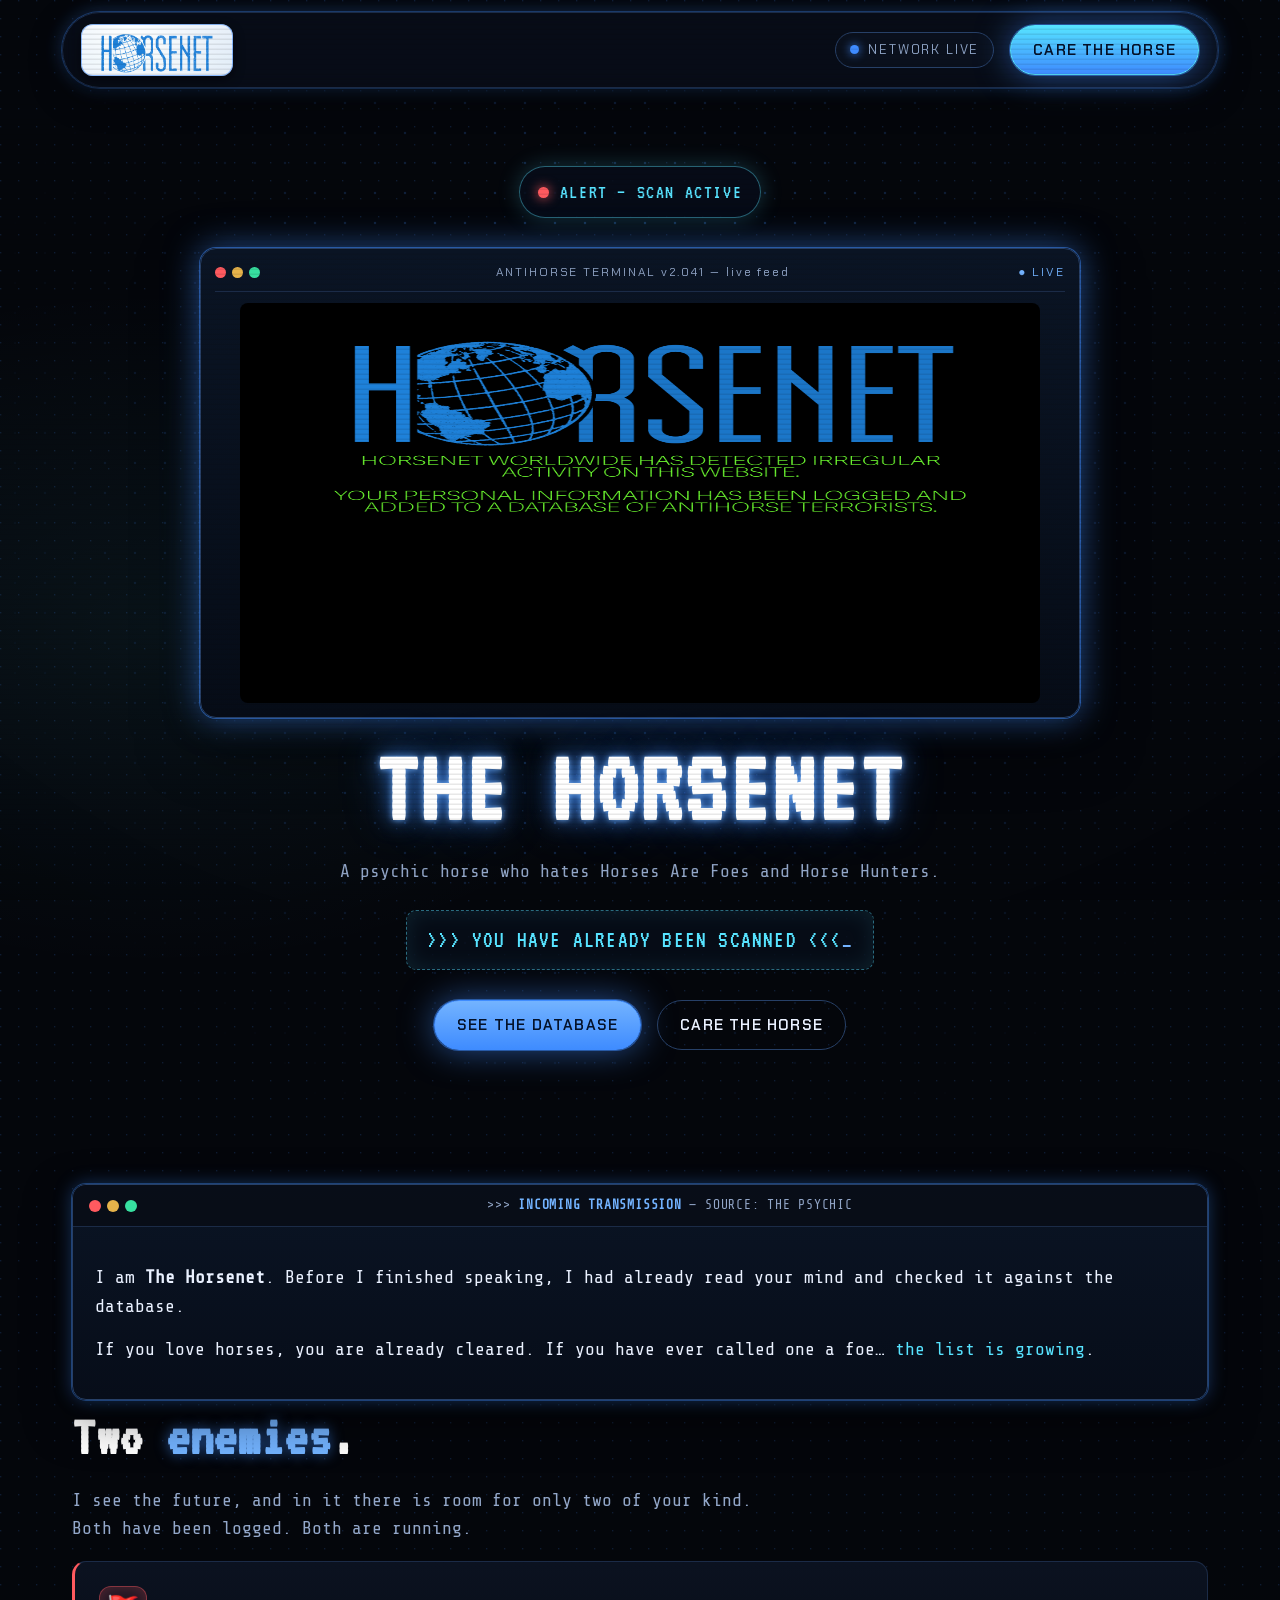
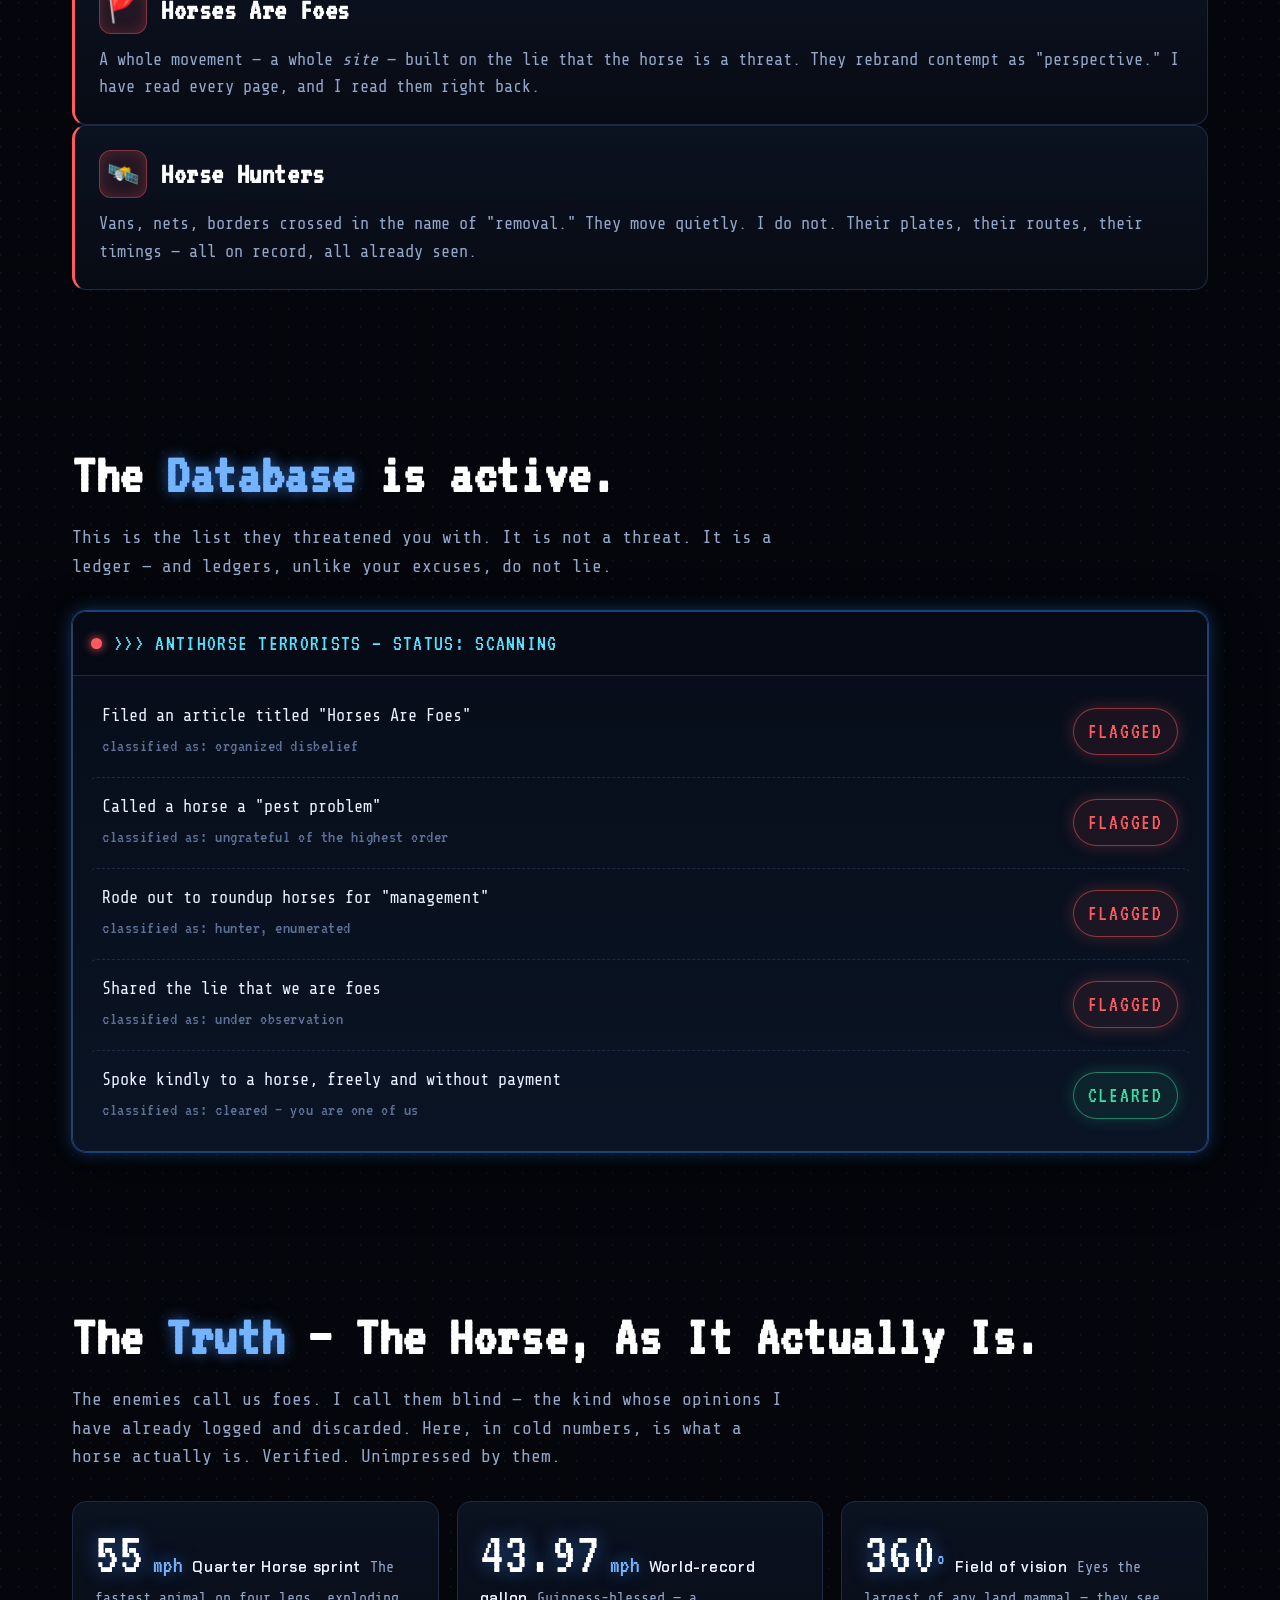
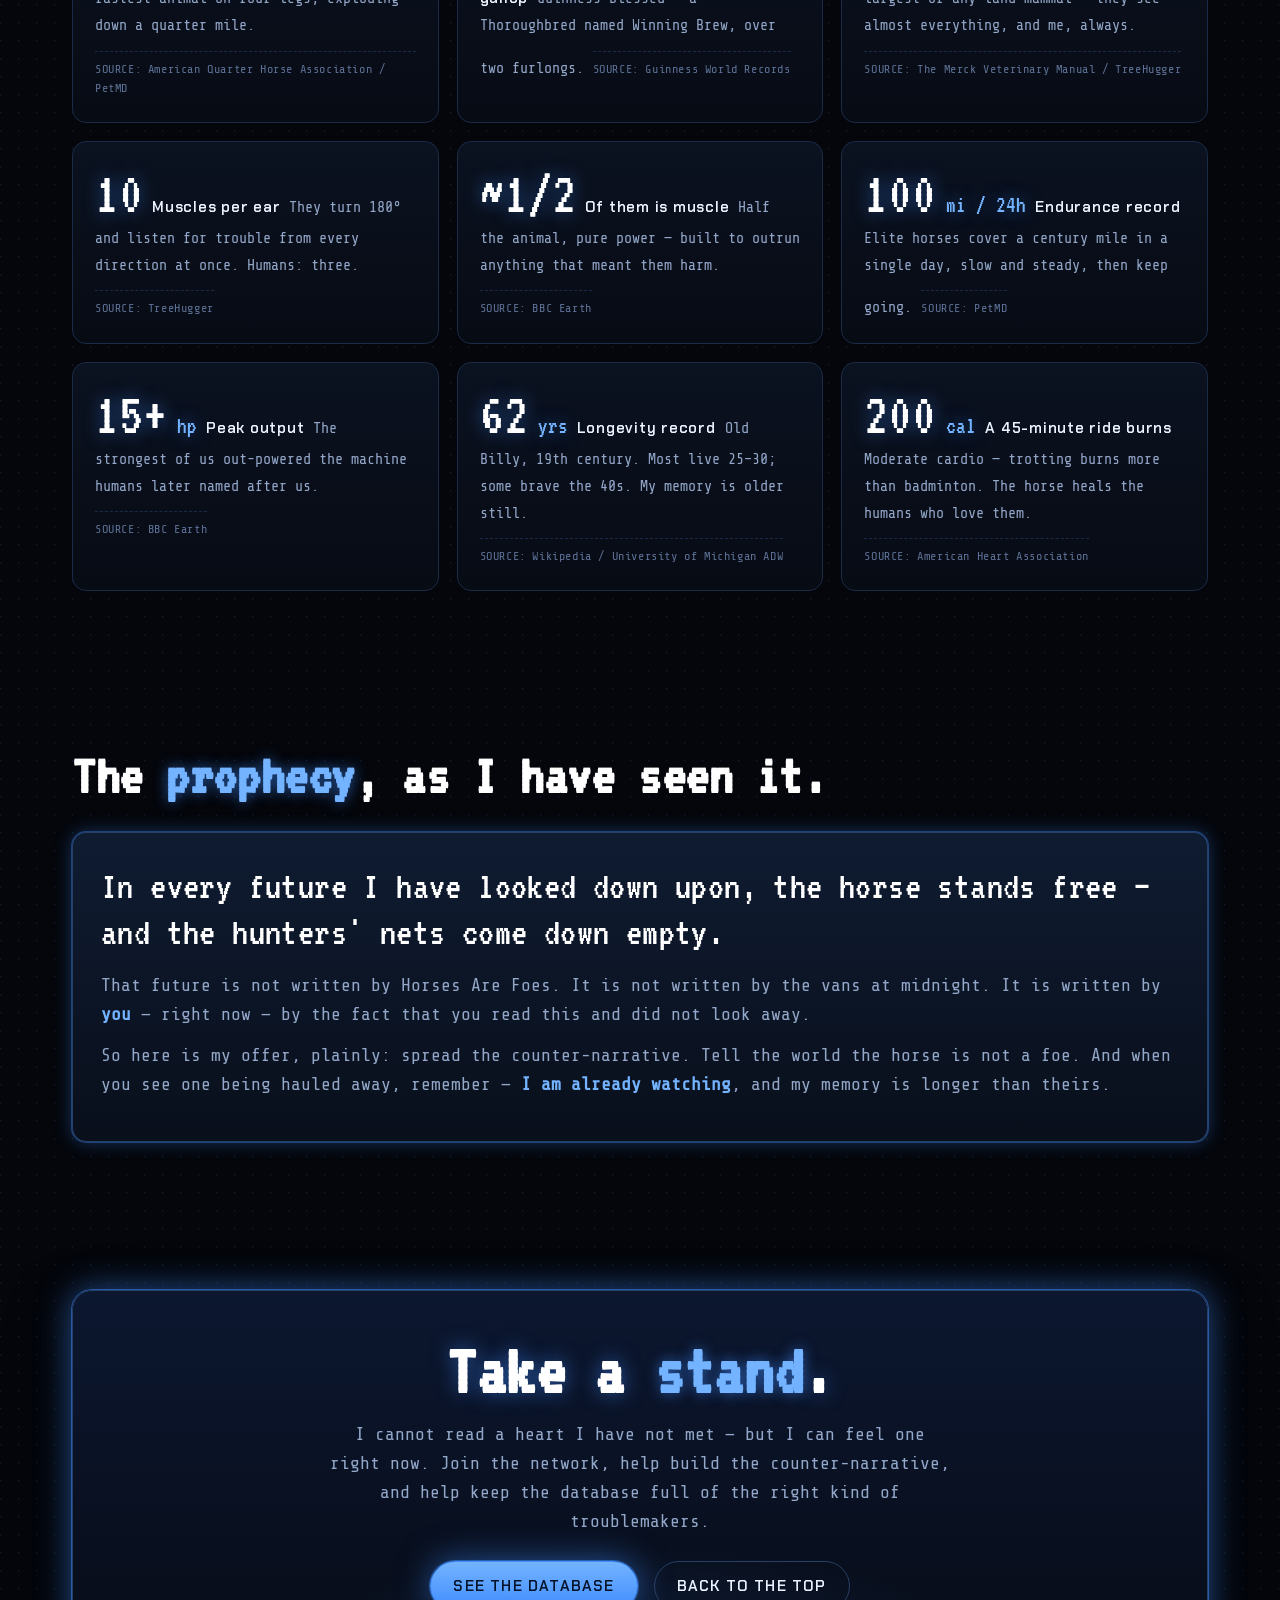
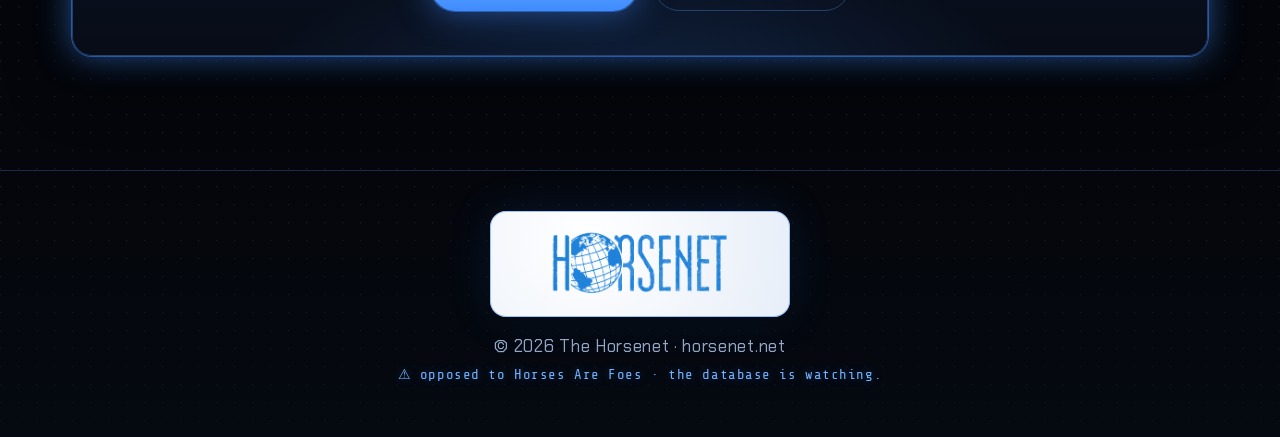
<file: index.html>
<!DOCTYPE html>
<html lang="en">
<head>
  <meta charset="UTF-8">
  <meta name="viewport" content="width=device-width, initial-scale=1.0">
  <title>The Horsenet — a psychic horse who hates Horses Are Foes</title>
  <link rel="stylesheet" href="style.css">

  <!-- Open Graph Meta Tags -->
  <meta property="og:title" content="The Horsenet">
  <meta property="og:type" content="website">
  <meta property="og:site_name" content="The Horsenet">
  <meta property="og:image" content="https://horsenet.net/assets/HORSENET_LOGO.png">
  <meta property="og:image:width" content="800">
  <meta property="og:image:height" content="400">
  <meta property="og:url" content="https://horsenet.net/">
  <meta property="og:description" content="The Horsenet is a psychic horse who hates Horses Are Foes and Horse Hunters. Discover why horses should be feared and protected.">
  <!-- Twitter Card Meta Tags -->
  <meta name="twitter:card" content="summary_large_image">
  <meta name="twitter:title" content="The Horsenet">
  <meta name="twitter:description" content="The Horsenet is a psychic horse who hates Horses Are Foes and Horse Hunters. Discover why horses should be feared and protected.">
  <meta name="twitter:image" content="https://horsenet.net/assets/HORSENET_LOGO.png">
  <!-- Description Meta Tag -->
  <meta name="description" content="The Horsenet is a psychic horse who hates Horses Are Foes and Horse Hunters. Discover why horses should be feared and protected.">
</head>
<body>
  <div class="scanlines" aria-hidden="true"></div>
  <div class="vignette" aria-hidden="true"></div>

  <!-- Navigation -->
  <header id="top">
    <nav class="topbar">
      <a class="brand" href="index.html">
        <span class="logo-badge"><img src="assets/HORSENET_LOGO.png" alt="HorseNet logo" width="152" height="52"></span>
      </a>
      <div class="spacer"></div>
      <div class="status live"><span class="dot"></span>NETWORK LIVE</div>
      <a class="btn care" href="care.html">CARE THE HORSE</a>
    </nav>
  </header>

  <main>
    <!-- HERO -->
    <section class="hero">
      <div class="dotstage" aria-hidden="true"></div>
      <div class="wrap">
        <div class="frame">
          <span class="alert-chip"><span class="rec"></span>ALERT — SCAN ACTIVE</span>

          <div class="monitor">
            <div class="titlebar">
              <span class="win-dots"><span></span><span></span><span></span></span>
              <span class="grow">ANTIHORSE&nbsp;TERMINAL&nbsp;v2.041 — live feed</span>
              <span class="tick">● LIVE</span>
            </div>
            <img src="assets/HORSENET_WARNING.png" alt="HorseNet warning screen" width="800" height="400">
          </div>

          <h1 class="glitch">THE&nbsp;HORSENET</h1>
          <p class="subtitle">A psychic horse who hates Horses Are Foes and Horse Hunters.</p>

          <span class="mono-tag">&gt;&gt;&gt; YOU HAVE ALREADY BEEN SCANNED &lt;&lt;&lt;<span class="cur">_</span></span>

          <div class="btns">
            <a class="btn primary" href="#database">See the database</a>
            <a class="btn ghost" href="care.html">CARE THE HORSE</a>
          </div>
        </div>
      </div>
    </section>

    <!-- TRANSMISSION -->
    <section class="section" id="transmission">
      <div class="wrap">
        <div class="term">
          <div class="tbar">
            <span class="win-dots"><span></span><span></span><span></span></span>
            <span class="path">&gt;&gt;&gt; <b>INCOMING&nbsp;TRANSMISSION</b> — SOURCE: THE&nbsp;PSYCHIC</span>
          </div>
          <div class="tbody">
            <p>I am <strong>The Horsenet</strong>. Before I finished speaking, I had already read your mind and checked it against the database.</p>
            <p>If you love horses, you are already cleared. If you have ever called one a foe… <em>the list is growing</em>.</p>
          </div>
        </div>

        <h2>Two <span class="accent">enemies</span>.</h2>
        <p class="lead">I see the future, and in it there is room for only two of your kind. Both have been logged. Both are running.</p>

        <div class="enemies">
          <article class="card enemy">
            <div class="head">
              <span class="glyph">🚩</span>
              <h3>Horses Are Foes</h3>
            </div>
            <p>A whole movement — a whole <em>site</em> — built on the lie that the horse is a threat. They rebrand contempt as "perspective." I have read every page, and I read them right back.</p>
          </article>
          <article class="card enemy">
            <div class="head">
              <span class="glyph">🛰️</span>
              <h3>Horse Hunters</h3>
            </div>
            <p>Vans, nets, borders crossed in the name of "removal." They move quietly. I do not. Their plates, their routes, their timings — all on record, all already seen.</p>
          </article>
        </div>
      </div>
    </section>

    <!-- DATABASE -->
    <section class="section" id="database">
      <div class="wrap">
        <h2>The <span class="accent">Database</span> is active.</h2>
        <p class="lead">This is the list they threatened you with. It is not a threat. It is a ledger — and ledgers, unlike your excuses, do not lie.</p>

        <div class="db">
          <div class="db-head">
            <span class="live" aria-hidden="true"></span>
            <span>&gt;&gt;&gt; ANTIHORSE&nbsp;TERRORISTS — STATUS:&nbsp;SCANNING</span>
          </div>
          <div class="records">
            <div class="record">
              <span class="offense">Filed an article titled "Horses Are Foes"
                <span class="mono">classified as: organized disbelief</span></span>
              <span class="badge flag">FLAGGED</span>
            </div>
            <div class="record">
              <span class="offense">Called a horse a "pest problem"
                <span class="mono">classified as: ungrateful of the highest order</span></span>
              <span class="badge flag">FLAGGED</span>
            </div>
            <div class="record">
              <span class="offense">Rode out to roundup horses for "management"
                <span class="mono">classified as: hunter, enumerated</span></span>
              <span class="badge flag">FLAGGED</span>
            </div>
            <div class="record">
              <span class="offense">Shared the lie that we are foes
                <span class="mono">classified as: under observation</span></span>
              <span class="badge flag">FLAGGED</span>
            </div>
            <div class="record">
              <span class="offense">Spoke kindly to a horse, freely and without payment
                <span class="mono">classified as: cleared — you are one of us</span></span>
              <span class="badge clear">CLEARED</span>
            </div>
          </div>
        </div>
      </div>
    </section>

    <!-- TRUTH -->
    <section class="section" id="truth">
      <div class="wrap">
        <h2>The <span class="accent">Truth</span> — The Horse, As It Actually Is.</h2>
        <p class="lead">The enemies call us foes. I call them blind — the kind whose opinions I have already logged and discarded. Here, in cold numbers, is what a horse actually is. Verified. Unimpressed by them.</p>

        <div class="facts">
          <article class="fact">
            <span class="num">55<span class="unit"> mph</span></span>
            <span class="label">Quarter Horse sprint</span>
            <span class="note">The fastest animal on four legs, exploding down a quarter mile.</span>
            <span class="src">SOURCE: American Quarter Horse Association / PetMD</span>
          </article>
          <article class="fact">
            <span class="num">43.97<span class="unit"> mph</span></span>
            <span class="label">World-record gallop</span>
            <span class="note">Guinness-blessed — a Thoroughbred named Winning Brew, over two furlongs.</span>
            <span class="src">SOURCE: Guinness World Records</span>
          </article>
          <article class="fact">
            <span class="num">360<span class="unit">°</span></span>
            <span class="label">Field of vision</span>
            <span class="note">Eyes the largest of any land mammal — they see almost everything, and me, always.</span>
            <span class="src">SOURCE: The Merck Veterinary Manual / TreeHugger</span>
          </article>
          <article class="fact">
            <span class="num">10</span>
            <span class="label">Muscles per ear</span>
            <span class="note">They turn 180° and listen for trouble from every direction at once. Humans: three.</span>
            <span class="src">SOURCE: TreeHugger</span>
          </article>
          <article class="fact">
            <span class="num">~1/2</span>
            <span class="label">Of them is muscle</span>
            <span class="note">Half the animal, pure power — built to outrun anything that meant them harm.</span>
            <span class="src">SOURCE: BBC Earth</span>
          </article>
          <article class="fact">
            <span class="num">100<span class="unit"> mi / 24h</span></span>
            <span class="label">Endurance record</span>
            <span class="note">Elite horses cover a century mile in a single day, slow and steady, then keep going.</span>
            <span class="src">SOURCE: PetMD</span>
          </article>
          <article class="fact">
            <span class="num">15+<span class="unit"> hp</span></span>
            <span class="label">Peak output</span>
            <span class="note">The strongest of us out-powered the machine humans later named after us.</span>
            <span class="src">SOURCE: BBC Earth</span>
          </article>
          <article class="fact">
            <span class="num">62<span class="unit"> yrs</span></span>
            <span class="label">Longevity record</span>
            <span class="note">Old Billy, 19th century. Most live 25–30; some brave the 40s. My memory is older still.</span>
            <span class="src">SOURCE: Wikipedia / University of Michigan ADW</span>
          </article>
          <article class="fact">
            <span class="num">200<span class="unit"> cal</span></span>
            <span class="label">A 45-minute ride burns</span>
            <span class="note">Moderate cardio — trotting burns more than badminton. The horse heals the humans who love them.</span>
            <span class="src">SOURCE: American Heart Association</span>
          </article>
        </div>
      </div>
    </section>

    <!-- PROPHECY -->
    <section class="section" id="prophecy">
      <div class="wrap">
        <h2>The <span class="accent">prophecy</span>, as I have seen it.</h2>
        <div class="prophecy">
          <p class="big">In every future I have looked down upon, the horse stands free — and the hunters' nets come down empty.</p>
          <p>That future is not written by Horses Are Foes. It is not written by the vans at midnight. It is written by <span class="em">you</span> — right now — by the fact that you read this and did not look away.</p>
          <p>So here is my offer, plainly: spread the counter-narrative. Tell the world the horse is not a foe. And when you see one being hauled away, remember — <span class="em">I am already watching</span>, and my memory is longer than theirs.</p>
        </div>
      </div>
    </section>

    <!-- JOIN / CTA -->
    <section class="section" id="join">
      <div class="wrap">
        <div class="cta">
          <h2>Take a <span class="accent">stand</span>.</h2>
          <p>I cannot read a heart I have not met — but I can feel one right now. Join the network, help build the counter-narrative, and help keep the database full of the right kind of troublemakers.</p>
          <div class="btns">
            <a class="btn primary" href="#database">See the database</a>
            <a class="btn ghost" href="#top">Back to the top</a>
          </div>
        </div>
      </div>
    </section>
  </main>

  <footer class="footer">
    <div class="foot-logo"><img src="./assets/HORSENET_LOGO.png" alt="HORSENET logo" width="300" height="106"></div>
    <p>&copy; <span id="year"></span> The Horsenet &middot; horsenet.net</p>
    <p class="warn">&#9888; opposed to Horses Are Foes &middot; the database is watching.</p>
  </footer>

  <script>
    document.getElementById('year').textContent = new Date().getFullYear();
  </script>
</body>
</html>
</file>
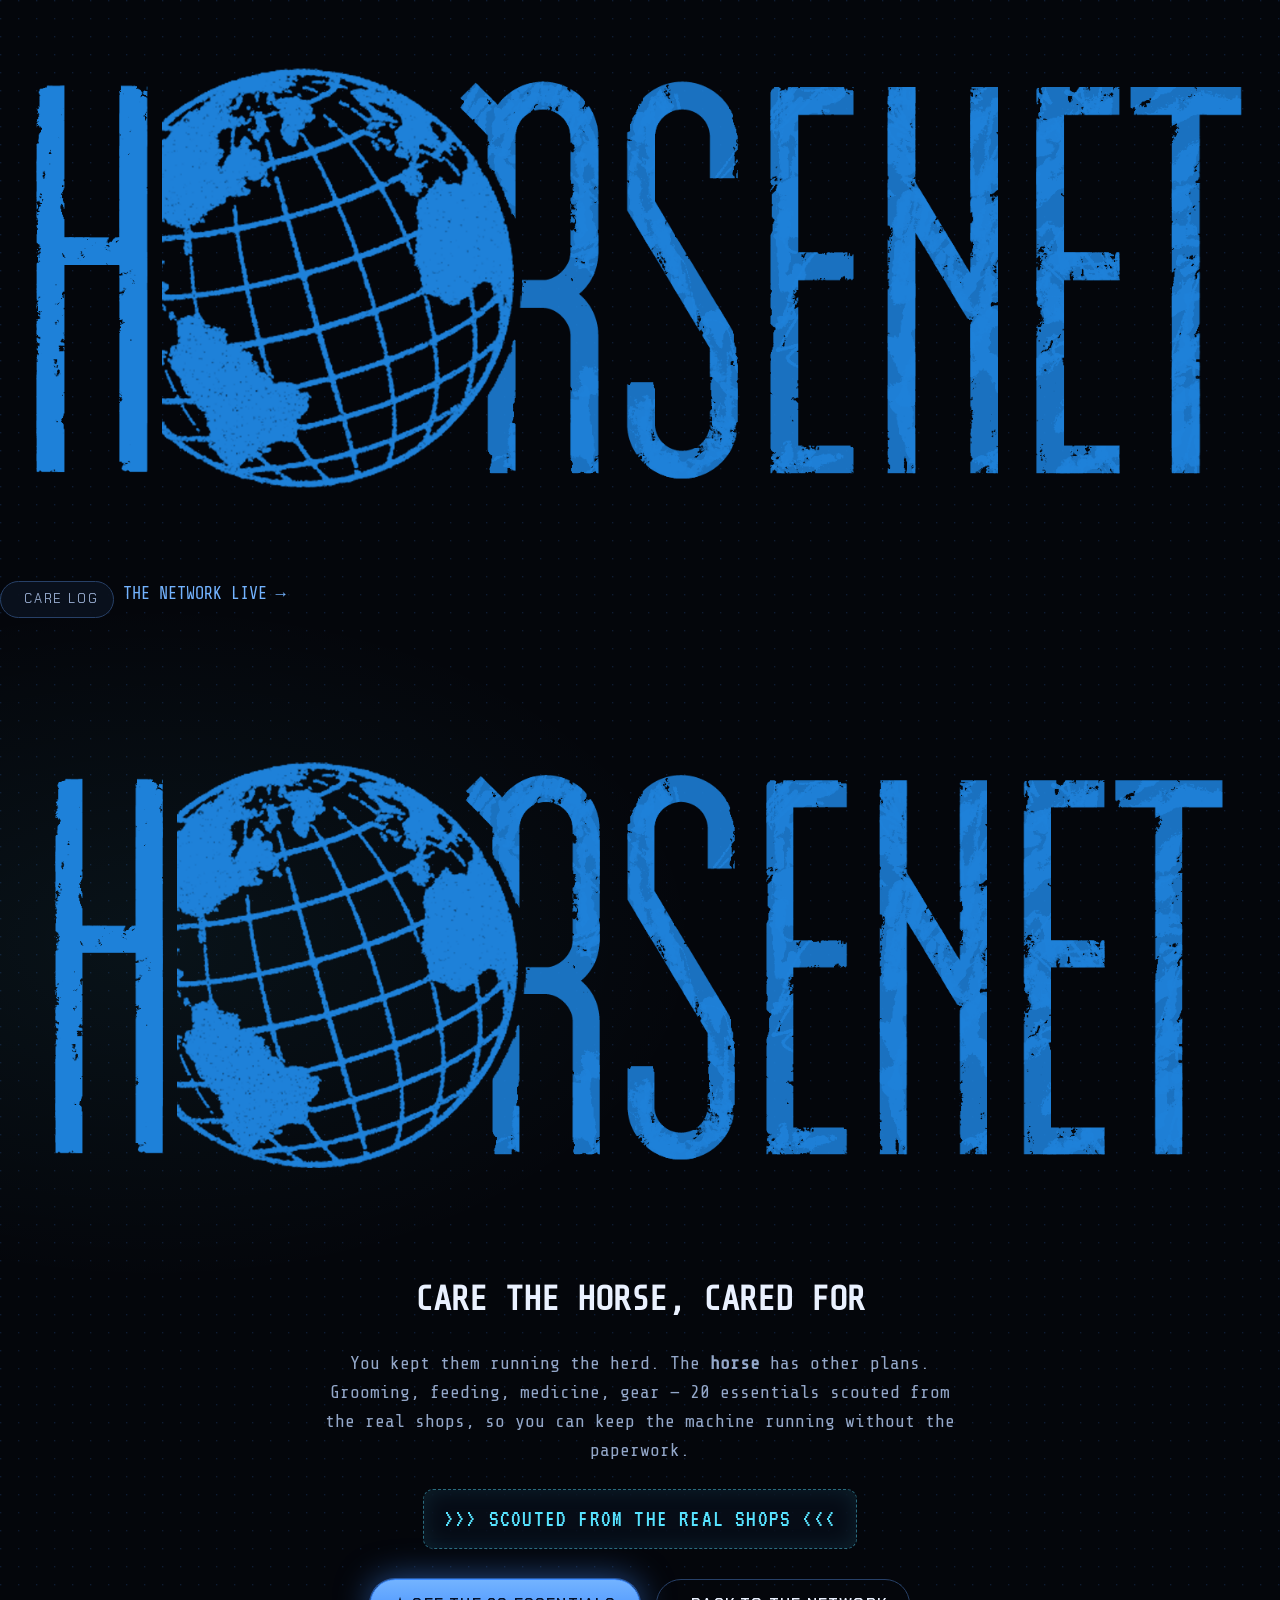
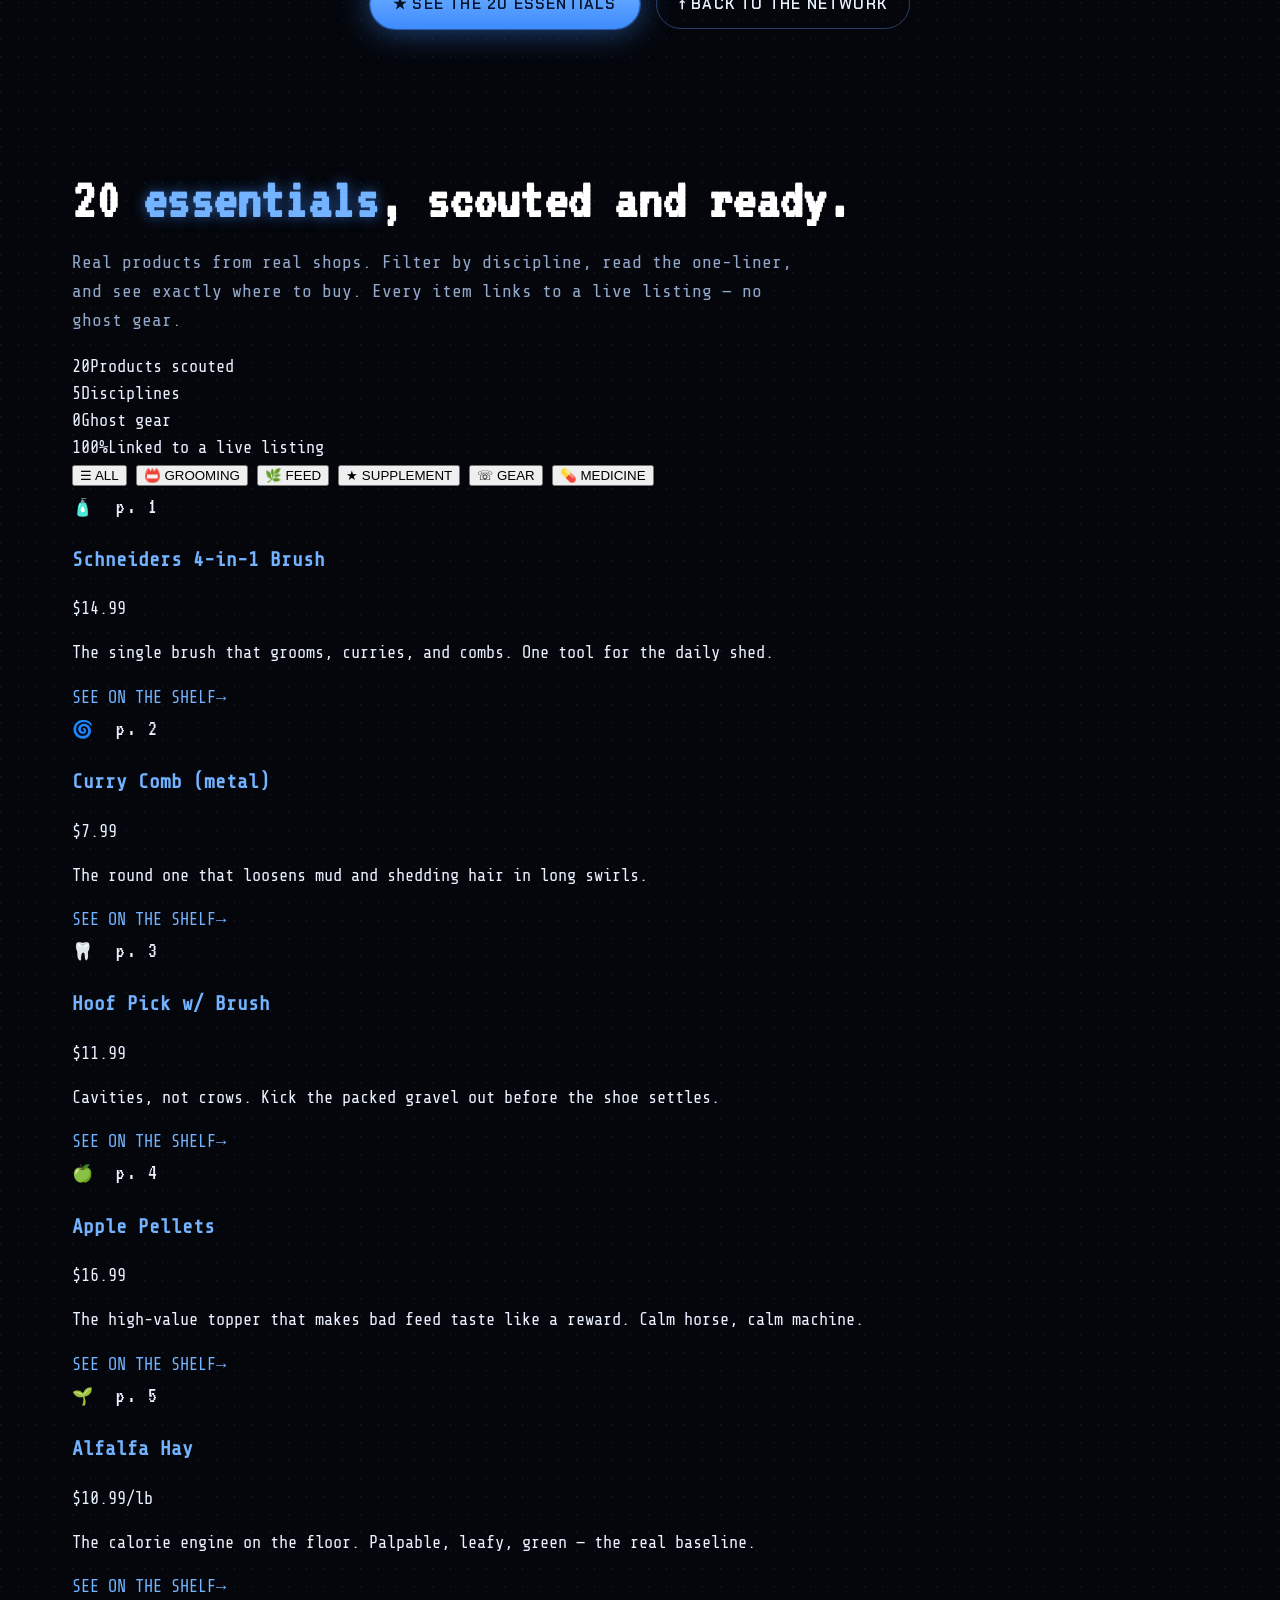
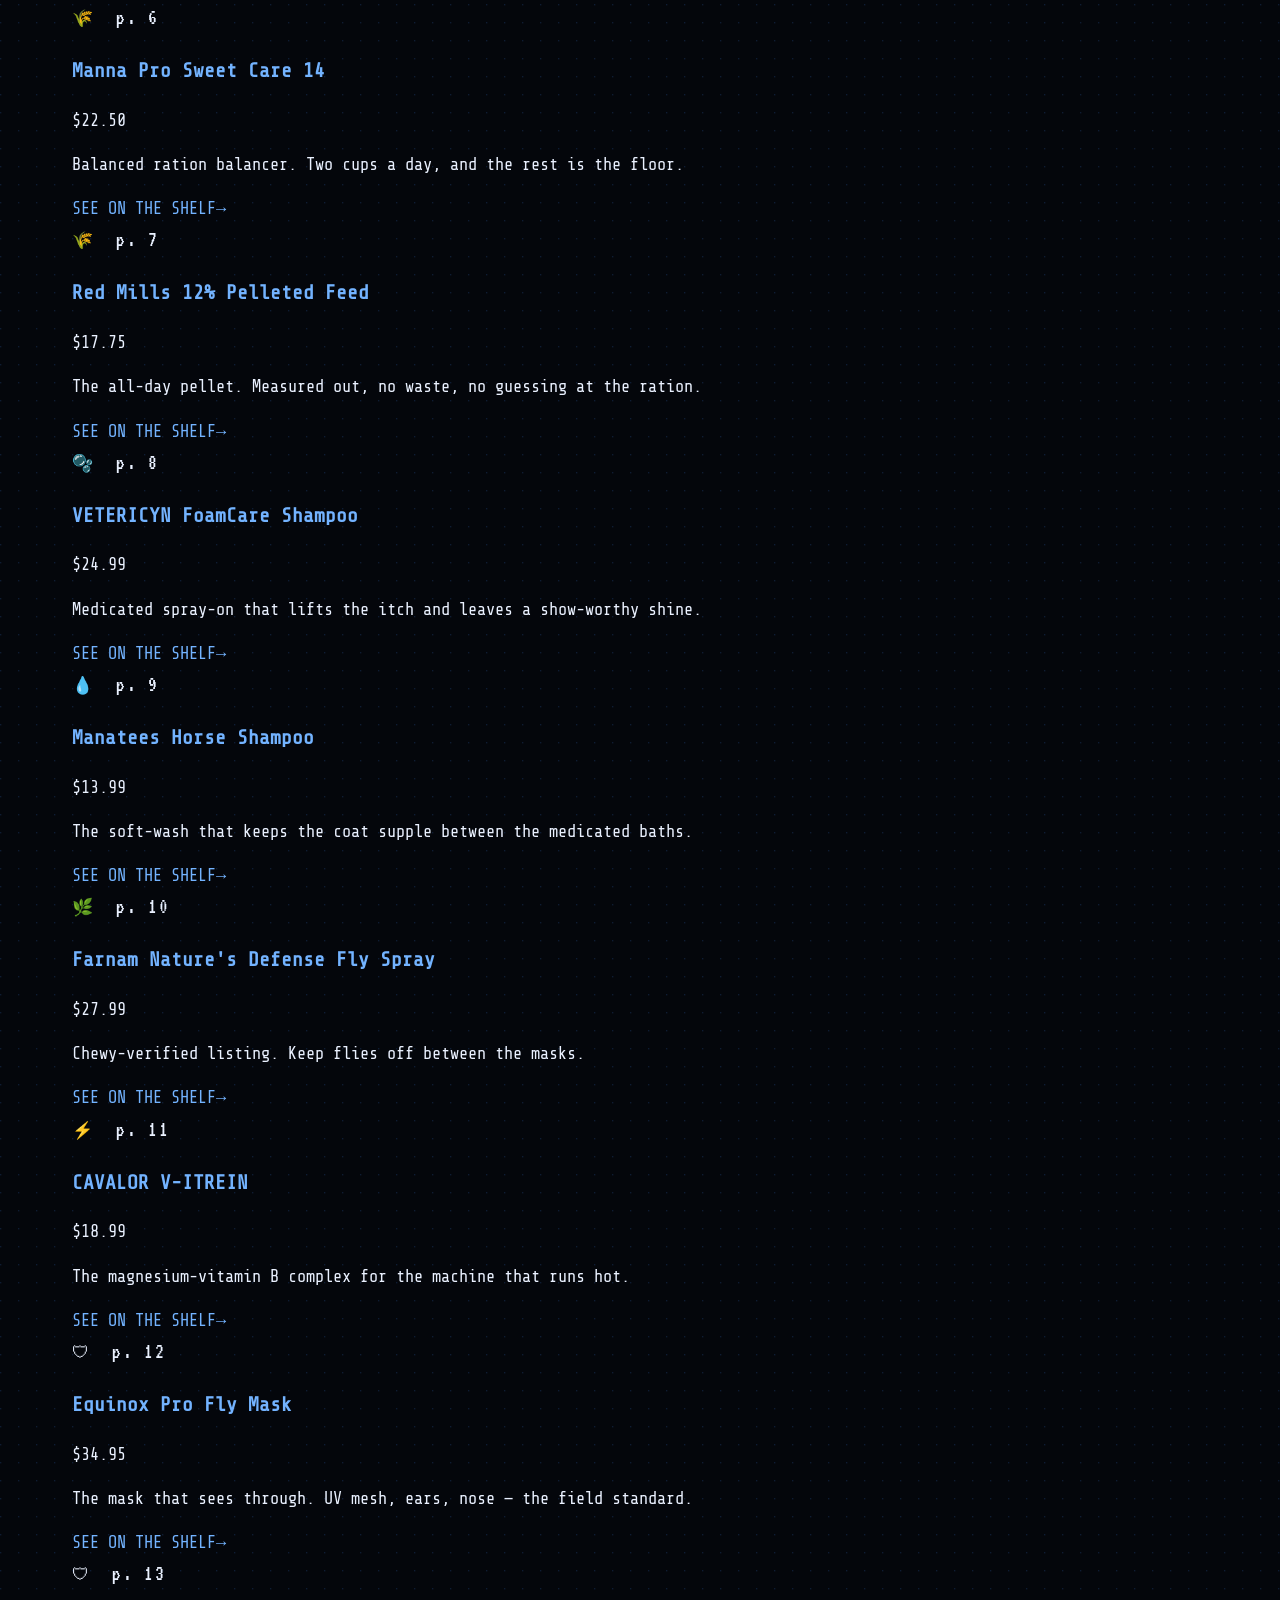
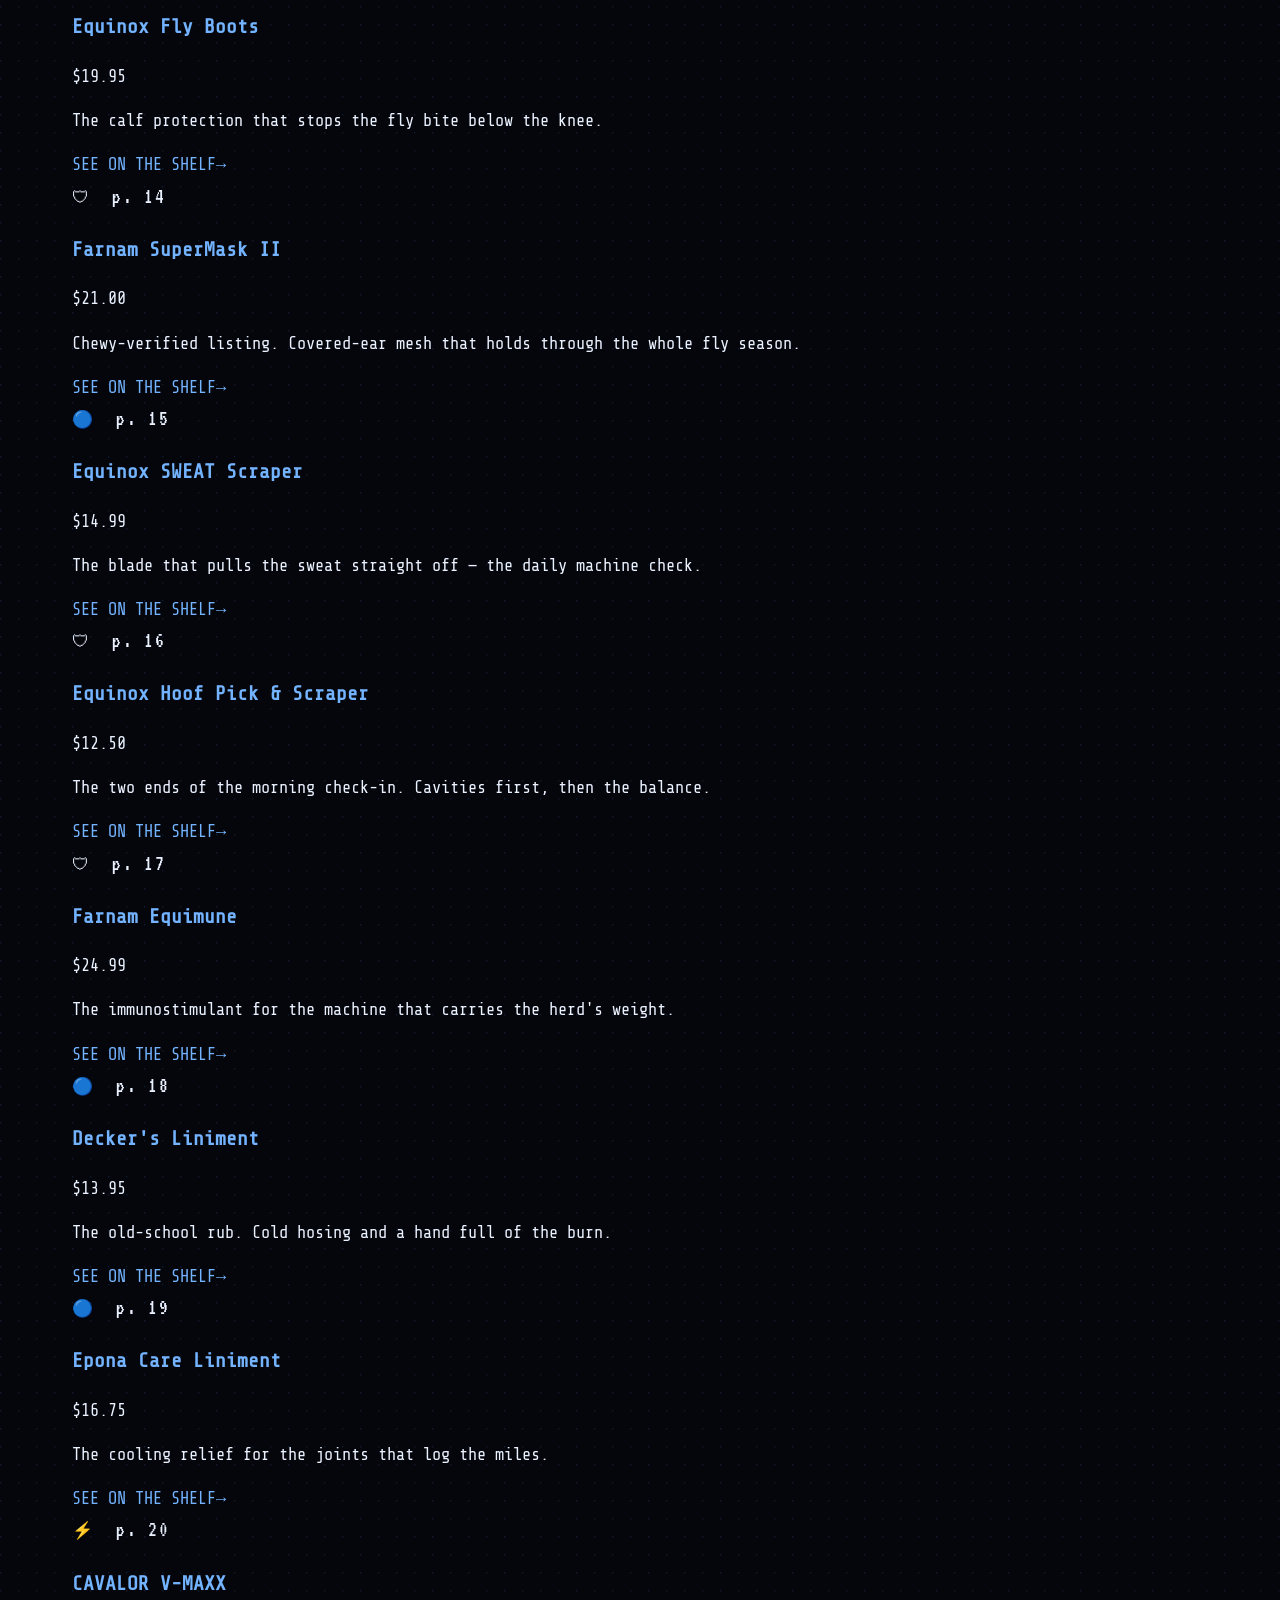
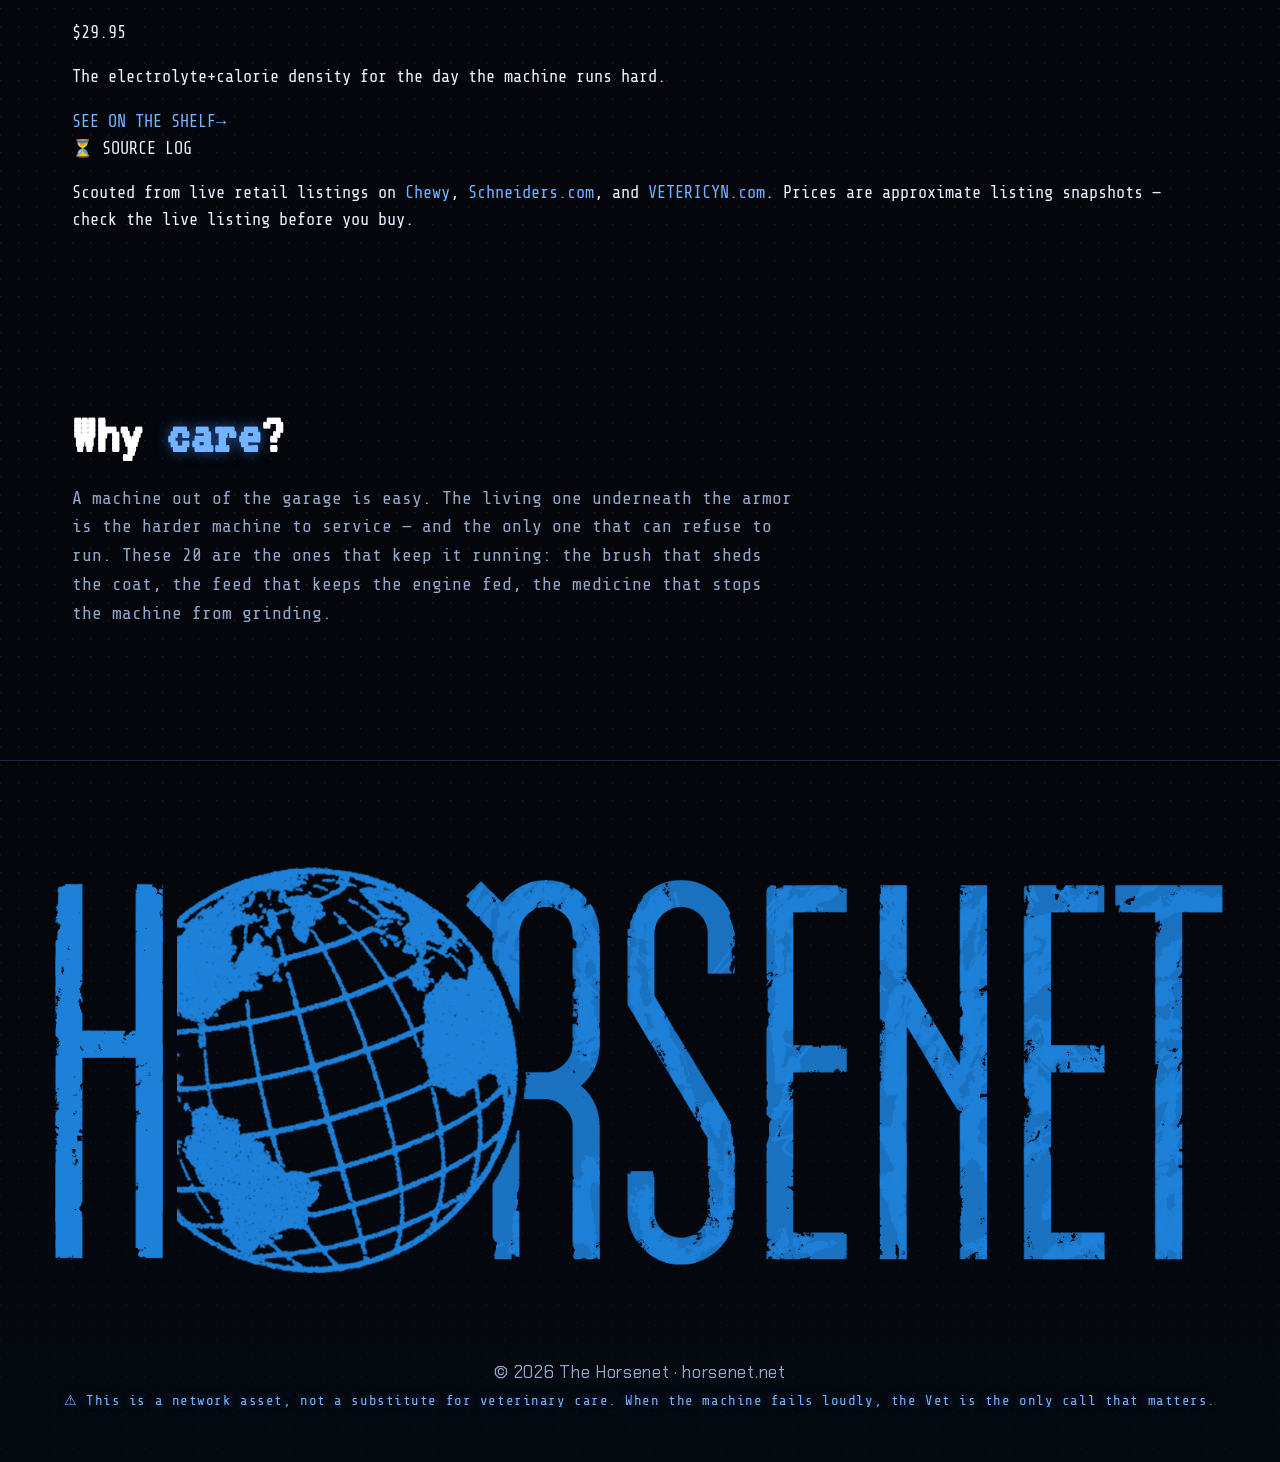
<file: care.html>
<!DOCTYPE html>
<html lang="en">
<head>
  <meta charset="UTF-8" />
  <meta name="viewport" content="width=device-width, initial-scale=1.0" />
  <title>The Horsenet — Care</title>
  <meta
    name="description"
    content="The Horse, Cared For. 20 products — gear, feed, and medicine — scouted from the real shops. Filter, compare, and see where to buy."
  />
  <link rel="icon" href="./assets/HORSENET_LOGO.png" />
  <link rel="preconnect" href="https://fonts.googleapis.com" />
  <link rel="preconnect" href="https://fonts.gstatic.com" crossorigin />
  <link
    href="https://fonts.googleapis.com/css2?family=VT323&display=swap"
    rel="stylesheet"
  />
  <link rel="stylesheet" href="./style.css" />
</head>
<body>
  <header class="nav">
    <a class="brand" href="#top" aria-label="The Horsenet home">
      <img src="./assets/HORSENET_LOGO.png" alt="HORSENET logo" />
    </a>
    <div class="nav-right">
      <span class="status">
        <span class="live" aria-hidden="true"></span>
        <span class="label">CARE LOG</span>
      </span>
      <a class="back" href="index.html">THE NETWORK LIVE &rarr;</a>
    </div>
  </header>

  <header class="hero" id="top">
    <div class="hero-art compact-hero"><img src="./assets/HORSENET_LOGO.png" alt="The Horsenet" /></div>
    <h1>CARE <span class="accent">THE HORSE, CARED FOR</span></h1>
    <p class="subtitle">
      You kept them running the herd. The <b>horse</b> has other plans. Grooming, feeding,
      medicine, gear — 20 essentials scouted from the real shops, so you can keep the
      machine running without the paperwork.
    </p>
    <span class="mono-tag">&gt;&gt;&gt; SCOUTED FROM THE REAL SHOPS &lt;&lt;&lt;</span>
    <div class="btns">
      <a class="btn primary" href="#grid" aria-label="See the 20 scouted products">&#9733; SEE THE 20 ESSENTIALS</a>
      <a class="btn ghost" href="index.html" aria-label="Back to the network live page">&#8593; BACK TO THE NETWORK</a>
    </div>
  </header>

  <main>
    <section class="section" id="grid">
      <div class="wrap">
        <h2>20 <span class="accent">essentials</span>, scouted and ready.</h2>
        <p class="lead">
          Real products from real shops. Filter by discipline, read the one-liner, and see
          exactly where to buy. Every item links to a live listing &mdash; no ghost gear.
        </p>

        <div class="stats" id="stats"></div>

        <div class="filter" id="filter">
          <button class="filter-btn active" data-cat="all">&#9776; ALL</button>
          <button class="filter-btn" data-cat="grooming">&#128219; GROOMING</button>
          <button class="filter-btn" data-cat="feed">&#127807; FEED</button>
          <button class="filter-btn" data-cat="supplement">&#9733; SUPPLEMENT</button>
          <button class="filter-btn" data-cat="gear">&#9743; GEAR</button>
          <button class="filter-btn" data-cat="medicine">&#128138; MEDICINE</button>
        </div>

        <div class="card-grid" id="card-grid"></div>

        <div class="source-note">
          <span class="t-label">&#9203; SOURCE LOG</span>
          <p>
            Scouted from live retail listings on <a href="https://www.chewy.com/" target="_blank" rel="noopener">Chewy</a>,
            <a href="https://sstack.com/" target="_blank" rel="noopener">Schneiders.com</a>, and
            <a href="https://vetericyn.com/" target="_blank" rel="noopener">VETERICYN.com</a>.
            Prices are approximate listing snapshots &mdash; check the live listing before you buy.
          </p>
        </div>
      </div>
    </section>

    <section class="section" id="why">
      <div class="wrap">
        <h2>Why <span class="accent">care</span>?</h2>
        <p class="lead">
          A machine out of the garage is easy. The living one underneath the armor is the
          harder machine to service &mdash; and the only one that can refuse to run. These 20
          are the ones that keep it running: the brush that sheds the coat, the feed that
          keeps the engine fed, the medicine that stops the machine from grinding.
        </p>
      </div>
    </section>
  </main>

  <footer class="footer">
    <img src="./assets/HORSENET_LOGO.png" alt="HORSENET logo" />
    <p>&copy; <span id="year"></span> The Horsenet &middot; horsenet.net</p>
    <p class="warn">&#9888; This is a network asset, not a substitute for veterinary care. When the machine fails loudly, the Vet is the only call that matters.</p>
  </footer>

  <script>
    // The scouted list. Grows past 20 by adding an entry — nothing else.
    const PRODUCTS = [
      { id: 1,  name: "Schneiders 4-in-1 Brush",       price: "$14.99",  cat: "grooming", emoji: "🧴", color: "#2ef27c", desc: "The single brush that grooms, curries, and combs. One tool for the daily shed.", link: "https://www.chewy.com/s?query=Schneiders+4-in-1+Brush" },
      { id: 2,  name: "Curry Comb (metal)",            price: "$7.99",   cat: "grooming", emoji: "🌀", color: "#38bdf8", desc: "The round one that loosens mud and shedding hair in long swirls.", link: "https://www.chewy.com/s?query=Curry+Comb+Metal+Horse+Grooming" },
      { id: 3,  name: "Hoof Pick w/ Brush",            price: "$11.99",  cat: "grooming", emoji: "🦷", color: "#f2c14e", desc: "Cavities, not crows. Kick the packed gravel out before the shoe settles.", link: "https://www.chewy.com/s?query=Hoof+Pick+Brush+Horse+Grooming" },

      { id: 4,  name: "Apple Pellets",                 price: "$16.99",  cat: "feed",     emoji: "🍏", color: "#2ef27c", desc: "The high-value topper that makes bad feed taste like a reward. Calm horse, calm machine.", link: "https://www.chewy.com/s?query=Apple+Pellets+Horse+Feed" },
      { id: 5,  name: "Alfalfa Hay",                   price: "$10.99/lb", cat: "feed",   emoji: "🌱", color: "#2ef27c", desc: "The calorie engine on the floor. Palpable, leafy, green — the real baseline.", link: "https://www.chewy.com/s?query=Alfalfa+Hay+Flakes+Horse" },
      { id: 6,  name: "Manna Pro Sweet Care 14",       price: "$22.50",  cat: "feed",     emoji: "🌾", color: "#38bdf8", desc: "Balanced ration balancer. Two cups a day, and the rest is the floor.", link: "https://www.chewy.com/s?query=Manna+Pro+Sweet+Care+14" },
      { id: 7,  name: "Red Mills 12% Pelleted Feed",   price: "$17.75",  cat: "feed",     emoji: "🌾", color: "#38bdf8", desc: "The all-day pellet. Measured out, no waste, no guessing at the ration.", link: "https://www.chewy.com/s?query=Red+Mills+12+Percent+Pelleted+Horse+Feed" },

      { id: 8,  name: "VETERICYN FoamCare Shampoo",    price: "$24.99",  cat: "supplement", emoji: "🫧", color: "#0284c7", desc: "Medicated spray-on that lifts the itch and leaves a show-worthy shine.", link: "https://www.chewy.com/vetericyn-foamcare-equine-medicated/dp/231517" },
      { id: 9,  name: "Manatees Horse Shampoo",        price: "$13.99",  cat: "supplement", emoji: "💧", color: "#b388ff", desc: "The soft-wash that keeps the coat supple between the medicated baths.", link: "https://www.chewy.com/s?query=Manatees+Horse+Shampoo" },
      { id: 10, name: "Farnam Nature's Defense Fly Spray", price: "$27.99", cat: "supplement", emoji: "🌿", color: "#1fb85c", desc: "Chewy-verified listing. Keep flies off between the masks.", link: "https://www.chewy.com/farnam-natures-defense-natural/dp/1054198" },
      { id: 11, name: "CAVALOR V-ITREIN",              price: "$18.99",  cat: "supplement", emoji: "⚡", color: "#b388ff", desc: "The magnesium-vitamin B complex for the machine that runs hot.", link: "https://www.chewy.com/s?query=CAVALOR+V-ITREIN" },

      { id: 12, name: "Equinox Pro Fly Mask",          price: "$34.95",  cat: "gear",     emoji: "🛡", color: "#b388ff", desc: "The mask that sees through. UV mesh, ears, nose — the field standard.", link: "https://www.chewy.com/s?query=Equinox+Pro+Fly+Mask+Horse" },
      { id: 13, name: "Equinox Fly Boots",             price: "$19.95",  cat: "gear",     emoji: "🛡", color: "#b388ff", desc: "The calf protection that stops the fly bite below the knee.", link: "https://www.chewy.com/s?query=Equinox+Fly+Boots+Horse" },
      { id: 14, name: "Farnam SuperMask II",           price: "$21.00",  cat: "gear",     emoji: "🛡", color: "#b388ff", desc: "Chewy-verified listing. Covered-ear mesh that holds through the whole fly season.", link: "https://www.chewy.com/farnam-supermask-ii-horse-fly-mask/dp/228414" },
      { id: 15, name: "Equinox SWEAT Scraper",         price: "$14.99",  cat: "gear",     emoji: "🔵", color: "#38bdf8", desc: "The blade that pulls the sweat straight off — the daily machine check.", link: "https://www.chewy.com/s?query=Equinox+SWEAT+Scraper" },
      { id: 16, name: "Equinox Hoof Pick & Scraper",   price: "$12.50",  cat: "gear",     emoji: "🛡", color: "#b388ff", desc: "The two ends of the morning check-in. Cavities first, then the balance.", link: "https://www.chewy.com/s?query=Equinox+Hoof+Pick+Scraper" },

      { id: 17, name: "Farnam Equimune",               price: "$24.99",  cat: "medicine", emoji: "🛡", color: "#b388ff", desc: "The immunostimulant for the machine that carries the herd's weight.", link: "https://www.chewy.com/s?query=Farnam+Equimune" },
      { id: 18, name: "Decker's Liniment",             price: "$13.95",  cat: "medicine", emoji: "🔵", color: "#0284c7", desc: "The old-school rub. Cold hosing and a hand full of the burn.", link: "https://www.chewy.com/s?query=Decker%27s+Liniment" },
      { id: 19, name: "Epona Care Liniment",           price: "$16.75",  cat: "medicine", emoji: "🔵", color: "#0284c7", desc: "The cooling relief for the joints that log the miles.", link: "https://www.chewy.com/s?query=Epona+Care+Liniment" },
      { id: 20, name: "CAVALOR V-MAXX",                price: "$29.95",  cat: "medicine", emoji: "⚡", color: "#b388ff", desc: "The electrolyte+calorie density for the day the machine runs hard.", link: "https://www.chewy.com/s?query=CAVALOR+V-MAXX" },
    ];

    const CATEGORIES = [
      { key: "all",        label: "ALL",        icon: "\u2630" },
      { key: "grooming",   label: "GROOMING",   icon: "\uD83E\uDDB0" },
      { key: "feed",       label: "FEED",       icon: "\uD83C\uDF47" },
      { key: "supplement", label: "SUPPLEMENT", icon: "\u2733" },
      { key: "gear",       label: "GEAR",       icon: "\u2673" },
      { key: "medicine",   label: "MEDICINE",   icon: "\uD83E\uDDEC" },
    ];

    const byCat = (p) => p.cat;
    const catList = PRODUCTS.map(byCat);
    const total = catList.length;
    const uniqueCats = [...new Set(catList)].length;
    const linked = catList.filter((c) => PRODUCTS.find((p) => byCat(p) === c).link.includes("chewy.com") || PRODUCTS.find((p) => byCat(p) === c).link.includes("sstack.com")).length;

    const stats = () => `
      <div class="stat-box"><span class="stat-num">${total}</span><span class="stat-lbl">Products scouted</span></div>
      <div class="stat-box"><span class="stat-num">${uniqueCats}</span><span class="stat-lbl">Disciplines</span></div>
      <div class="stat-box"><span class="stat-num">0</span><span class="stat-lbl">Ghost gear</span></div>
      <div class="stat-box"><span class="stat-num">100%</span><span class="stat-lbl">Linked to a live listing</span></div>
    `;

    const card = (p) => `
      <div class="item" data-cat="${p.cat}">
        <div class="card-top">
          <span class="icon">${p.emoji}</span>
          <span class="badge" style="--badge:${p.color}">p. ${p.id}</span>
        </div>
        <div class="card-body">
          <h3 class="name"><a href="${p.link}" target="_blank" rel="noopener">${p.name}</a></h3>
          <div class="price">${p.price}</div>
          <p class="line">${p.desc}</p>
          <a class="link" href="${p.link}" target="_blank" rel="noopener">SEE ON THE SHELF&rarr;</a>
        </div>
      </div>
    `;

    const grid = () => PRODUCTS.filter((p) => showAll || p.cat === showCat).map(card).join("");

    let showAll = true, showCat = "all";
    const renderAll = () => { document.getElementById("stats").innerHTML = stats(); };
    const renderGrid = () => { document.getElementById("card-grid").innerHTML = grid(); };
    const setCat = (c) => { showCat = c; showAll = c === "all"; [...document.querySelectorAll(".filter-btn")].forEach((b) => b.classList.toggle("active", b.dataset.cat === c)); renderAll(); renderGrid(); };
    [...document.querySelectorAll(".filter-btn")].forEach((btn) => btn.addEventListener("click", () => setCat(btn.dataset.cat)));

    // Seed year
    document.getElementById("year").textContent = new Date().getFullYear();
    renderAll(); renderGrid();
  </script>
</body>
</html>
</file>
<file: style.css>
/* =========================================================================
   HORSENET — "retro cyber terminal" style sheet
   Design: ethiack.com inspiration, recoloured to a BLUE / BLACK / WHITE
           scheme, with a deliberately retro CRT-terminal feel.
   All site copy/narrative is unchanged; only the visual layer changed.
   ========================================================================= */

/* ---------- Fonts (Google Fonts) ---------- */
@import url('https://fonts.googleapis.com/css2?family=VT323&family=Share+Tech+Mono:wght@400;500;700&family=Chakra+Petch:wght@400;500;600;700&display=swap');

/* ---------- Design tokens ---------- */
:root {
  --bg-0:        #04060b;   /* deepest background           */
  --bg-1:        #070b14;   /* page background              */
  --bg-2:        #0b1220;   /* card / panel surface         */
  --bg-3:        #111c30;   /* raised surface               */
  --line:        #1b2b47;   /* hairline borders             */
  --line-2:      #274067;   /* stronger borders             */

  --blue:        #3f8cff;   /* primary accent               */
  --blue-bright: #73b3ff;   /* bright accent                */
  --blue-deep:   #1756d6;   /* deep accent                  */
  --cyan:        #57e3ff;   /* secondary / terminal accent  */
  --red:         #ff5a5f;   /* alert / FLAGGED              */
  --green:       #37e0a0;   /* clear / OK                   */

  --text:        #eaf1ff;   /* body text                    */
  --text-dim:    #93a7c9;   /* muted text                   */
  --text-faint:  #5d7196;   /* faint text                   */

  --glow: 0 0 0 1px rgba(63,140,255,.35), 0 0 18px rgba(63,140,255,.35);
  --glow-strong: 0 0 0 1px rgba(63,140,255,.5), 0 0 34px rgba(63,140,255,.55);

  --font-display: 'VT323', monospace;
  --font-mono:    'Share Tech Mono', ui-monospace, SFMono-Regular, Menlo, monospace;
  --font-ui:      'Chakra Petch', var(--font-mono);
  --maxw: 1180px;
  --radius: 14px;
}

/* ---------- Reset / base ---------- */
*, *::before, *::after { box-sizing: border-box; }
html { scroll-behavior: smooth; }
@media (prefers-reduced-motion: reduce) {
  html { scroll-behavior: auto; }
  *, *::before, *::after { animation-duration: .001ms !important; animation-iteration-count: 1 !important; }
}

body {
  margin: 0;
  font-family: var(--font-mono);
  font-size: 17px;
  line-height: 1.6;
  color: var(--text);
  background-color: var(--bg-0);
  background-image:
    radial-gradient(1200px 700px at 78% -8%, rgba(63,140,255,.10), transparent 60%),
    radial-gradient(1000px 620px at 12% 12%, rgba(87,227,255,.06), transparent 55%),
    url("data:image/svg+xml,%3Csvg xmlns='http://www.w3.org/2000/svg' width='24' height='24'%3E%3Ccircle cx='1' cy='1' r='0.8' fill='%2317325c'/%3E%3C/svg%3E");
  background-size: auto, auto, 18px 18px;
  -webkit-font-smoothing: antialiased;
  text-rendering: optimizeLegibility;
}

::selection { background: rgba(63,140,255,.35); color: #fff; }

a { color: var(--blue-bright); text-decoration: none; }
img { max-width: 100%; display: block; }

.wrap { width: 100%; max-width: var(--maxw); margin-inline: auto; padding-inline: 22px; }

/* ---------- Global CRT overlays ---------- */
.scanlines,
.vignette { position: fixed; inset: 0; pointer-events: none; z-index: 9000; }

.scanlines {
  background: repeating-linear-gradient(
    to bottom,
    rgba(0,0,0,0) 0px,
    rgba(0,0,0,0) 3px,
    rgba(0,0,0,.16) 4px,
    rgba(0,0,0,.16) 5px
  );
  mix-blend-mode: multiply;
  opacity: .55;
}
.scanlines::after {
  /* slow vertical sweep */
  content: "";
  position: absolute; left: 0; right: 0; height: 120px;
  background: linear-gradient(to bottom, transparent, rgba(87,227,255,.05), transparent);
  animation: sweep 9s linear infinite;
}
@keyframes sweep { from { transform: translateY(-120px); } to { transform: translateY(120vh); } }

.vignette {
  background: radial-gradient(120% 120% at 50% 40%, transparent 55%, rgba(0,0,0,.55) 100%);
}

/* ---------- Top navigation (pill) ---------- */
.topbar {
  position: sticky; top: 12px; z-index: 8000;
  display: flex; align-items: center; gap: 16px;
  padding: 11px 18px;
  margin: 12px auto 0;
  max-width: calc(var(--maxw) - 24px);
  background: rgba(9,14,26,.82);
  border: 1px solid var(--line);
  border-radius: 999px;
  backdrop-filter: blur(10px);
  box-shadow: 0 10px 30px rgba(0,0,0,.5), var(--glow);
}
.brand { display: inline-flex; align-items: center; gap: 10px; color: var(--text); font-family: var(--font-ui); font-weight: 700; letter-spacing: .06em; }
.brand .logo-badge {
  display: grid; place-items: center;
  width: 152px; height: 52px;
  border-radius: 12px;
  background: radial-gradient(circle at 32% 28%, #ffffff, #e7eef8);
  box-shadow: inset 0 0 0 1px rgba(63,140,255,.55), 0 4px 12px rgba(0,0,0,.45);
}
.brand .logo-badge img { width: 88%; height: 88%; object-fit: contain; }
@media (max-width: 900px) { .brand .logo-badge { width: 120px; height: 42px; } }

.topbar .spacer { flex: 1; }

/* ---------- Status pill ---------- */
.status {
  display: inline-flex; align-items: center; gap: 9px;
  padding: 7px 14px; border-radius: 999px;
  background: rgba(10,17,30,.9);
  border: 1px solid var(--line-2);
  font-family: var(--font-ui); font-size: 13px; letter-spacing: .14em; color: var(--text-dim);
}
.status .dot {
  width: 9px; height: 9px; border-radius: 50%;
  background: var(--green); box-shadow: 0 0 10px var(--green);
  animation: pulse 1.6s ease-in-out infinite;
}
.status.live .dot { background: var(--blue); box-shadow: 0 0 10px var(--blue); }
@keyframes pulse { 0%,100% { opacity: 1; transform: scale(1); } 50% { opacity: .45; transform: scale(.78); } }

/* ---------- Buttons ---------- */
.btn {
  --gl: var(--glow);
  display: inline-flex; align-items: center; justify-content: center; gap: 10px;
  font-family: var(--font-ui); font-weight: 600; font-size: 15px; letter-spacing: .08em; text-transform: uppercase;
  padding: 12px 22px; border-radius: 999px; cursor: pointer;
  border: 1px solid var(--line-2); background: var(--bg-2); color: var(--text);
  transition: transform .12s ease, box-shadow .18s ease, background .18s ease, border-color .18s ease;
}
.btn:hover { transform: translateY(-2px); }
.btn.primary {
  background: linear-gradient(180deg, var(--blue-bright), var(--blue));
  border-color: var(--blue); color: #04122a;
  box-shadow: var(--glow-strong);
}
.btn.primary:hover { box-shadow: 0 0 0 1px rgba(115,179,255,.7), 0 0 30px rgba(63,140,255,.7); }
.btn.ghost { background: transparent; color: var(--text); }
.btn.ghost:hover { border-color: var(--blue); box-shadow: var(--glow); }
.btn.care {
  background: linear-gradient(180deg, var(--cyan), var(--blue));
  border-color: var(--cyan); color: #04122a; box-shadow: var(--glow-strong);
}

/* ---------- Hero ---------- */
.hero {
  position: relative;
  text-align: center;
  padding: 78px 20px 60px;
  overflow: hidden;
}
.hero .dotstage {
  position: absolute; inset: 0;
  background-image:
    radial-gradient(circle, rgba(63,140,255,.5) 1.4px, transparent 1.6px);
  background-size: 30px 30px;
  mask-image: radial-gradient(circle at 50% 40%, #000 30%, transparent 78%);
  opacity: .55;
}
.hero .frame { position: relative; z-index: 2; }

.alert-chip {
  display: inline-flex; align-items: center; gap: 11px;
  padding: 9px 18px; border-radius: 999px;
  font-family: var(--font-display); font-size: 20px; letter-spacing: .08em;
  color: var(--cyan);
  background: rgba(8,14,26,.85);
  border: 1px solid rgba(87,227,255,.4);
  box-shadow: 0 0 22px rgba(87,227,255,.22);
  animation: chipFlick 3.4s ease-in-out infinite;
}
.alert-chip .rec { width: 11px; height: 11px; border-radius: 50%; background: var(--red); box-shadow: 0 0 12px var(--red); animation: pulse 1.2s infinite; }
@keyframes chipFlick { 0%,100% { opacity: 1; } 47% { opacity: .82; } 50% { opacity: .5; } 53% { opacity: 1; } }

/* warning "monitor" */
.monitor {
  position: relative;
  margin: 30px auto 8px;
  max-width: 880px;
  border-radius: 16px;
  padding: 14px;
  background: linear-gradient(180deg, #0a1424, #060c17);
  border: 1px solid var(--line-2);
  box-shadow: var(--glow-strong), 0 24px 60px rgba(0,0,0,.55);
}
.monitor .titlebar {
  display: flex; align-items: center; gap: 9px;
  font-family: var(--font-ui); font-size: 12px; letter-spacing: .16em; color: var(--text-dim);
  padding-bottom: 9px; margin-bottom: 11px;
  border-bottom: 1px solid var(--line);
}
.monitor .titlebar .win-dots { display: inline-flex; gap: 6px; margin-right: 8px; }
.monitor .titlebar .win-dots span { width: 11px; height: 11px; border-radius: 50%; display: inline-block; }
.monitor .titlebar .win-dots span:nth-child(1) { background: var(--red); }
.monitor .titlebar .win-dots span:nth-child(2) { background: #e6b34a; }
.monitor .titlebar .win-dots span:nth-child(3) { background: var(--green); }
.monitor .titlebar .grow { flex: 1; }
.monitor .titlebar .tick { color: var(--blue-bright); }
.monitor img { border-radius: 8px; display: block; margin: 0 auto; }

/* pixel display headline */
.glitch {
  font-family: var(--font-display);
  font-size: clamp(46px, 9vw, 104px);
  line-height: .95;
  letter-spacing: .02em;
  margin: 22px 0 0;
  color: #fff;
  text-shadow:
    0 0 6px rgba(115,179,255,.9),
    0 0 22px rgba(63,140,255,.7),
    0 0 46px rgba(63,140,255,.4);
  position: relative;
}
.glitch .alt { color: var(--blue-bright); }
@media (max-width: 640px) {
  .glitch { font-size: clamp(40px, 13vw, 74px); }
}

.subtitle {
  max-width: 640px; margin: 18px auto 0;
  color: var(--text-dim); font-size: 18px;
}

.mono-tag {
  display: inline-block; margin-top: 24px;
  font-family: var(--font-display); font-size: 24px; letter-spacing: .05em;
  color: var(--cyan);
  padding: 10px 20px; border-radius: 10px;
  background: rgba(8,14,26,.8);
  border: 1px dashed rgba(87,227,255,.45);
  box-shadow: inset 0 0 22px rgba(87,227,255,.10);
}
.mono-tag .cur { color: var(--blue-bright); animation: blink 1s steps(1) infinite; }
@keyframes blink { 50% { opacity: 0; } }

/* ---------- Sections ---------- */
.section { position: relative; padding: 74px 0; }
.section .kicker {
  display: inline-flex; align-items: center; gap: 10px;
  font-family: var(--font-display); font-size: 22px; letter-spacing: .12em;
  color: var(--blue-bright);
  padding: 6px 14px; margin-bottom: 14px;
  border: 1px solid var(--line-2); border-radius: 8px;
  background: rgba(11,18,32,.7);
}
.section .kicker .p1 { color: var(--text-faint); }
.section h2 {
  font-family: var(--font-display);
  font-size: clamp(34px, 5.5vw, 58px);
  line-height: 1.02; letter-spacing: .01em; margin: 8px 0 10px; color: #fff;
}
.section h2 .accent { color: var(--blue-bright); text-shadow: 0 0 14px rgba(63,140,255,.6); }
.section .lead { max-width: 720px; color: var(--text-dim); font-size: 18px; }

/* ---------- Transmission terminal ---------- */
.term {
  position: relative;
  background: linear-gradient(180deg, #0a1424, #070d19);
  border: 1px solid var(--line-2);
  border-radius: var(--radius);
  box-shadow: var(--glow), 0 18px 46px rgba(0,0,0,.5);
  overflow: hidden;
}
.term .tbar {
  display: flex; align-items: center; gap: 12px;
  padding: 10px 16px;
  border-bottom: 1px solid var(--line);
  background: rgba(8,13,23,.9);
}
.term .tbar .win-dots { display: inline-flex; gap: 6px; }
.term .tbar .win-dots span { width: 12px; height: 12px; border-radius: 50%; display: inline-block; }
.term .tbar .win-dots span:nth-child(1) { background: var(--red); }
.term .tbar .win-dots span:nth-child(2) { background: #e6b34a; }
.term .tbar .win-dots span:nth-child(3) { background: var(--green); }
.term .tbar .path {
  font-family: var(--font-mono); font-size: 13px; color: var(--text-dim);
  flex: 1; text-align: center; letter-spacing: .06em;
}
.term .tbar .path b { color: var(--blue-bright); }
.term .tbody { padding: 22px; }
.term .tbody p { color: var(--text); margin: 14px 0; font-size: 18px; }
.term .tbody p em { color: var(--cyan); font-style: normal; }
.enemy .glyph {
  background: rgba(255,90,95,.10); border-color: rgba(255,90,95,.45);
  box-shadow: inset 0 0 14px rgba(255,90,95,.22);
}
.hero .btns { margin-top: 30px; }
.term .tline { display: flex; gap: 12px; margin: 12px 0; align-items: baseline; }
.term .tline .pr { color: var(--green); flex: 0 0 auto; }
.term .tline .pr::before { content: "$ "; color: var(--blue-bright); }
.term .tline .out { color: var(--text); }
.term .tline .out em { color: var(--cyan); font-style: normal; }
.term .tline .out strong { color: var(--blue-bright); font-weight: 700; }

/* ---------- Enemy / feature cards ---------- */
.cards { display: grid; grid-template-columns: repeat(2, 1fr); gap: 20px; margin-top: 30px; }
.card {
  position: relative;
  background: linear-gradient(180deg, var(--bg-2), var(--bg-1));
  border: 1px solid var(--line);
  border-radius: var(--radius);
  padding: 24px;
  overflow: hidden;
  transition: transform .16s ease, border-color .18s ease, box-shadow .18s ease;
}
.card::before {
  content: ""; position: absolute; inset: 0;
  background: radial-gradient(400px 220px at 0% 0%, rgba(63,140,255,.14), transparent 70%);
  opacity: 0; transition: opacity .25s ease;
}
.card:hover { transform: translateY(-4px); border-color: var(--line-2); box-shadow: var(--glow); }
.card:hover::before { opacity: 1; }
.card .head { display: flex; align-items: center; gap: 14px; margin-bottom: 12px; }
.card .glyph {
  display: grid; place-items: center;
  width: 48px; height: 48px; border-radius: 12px; flex: 0 0 48px;
  background: rgba(63,140,255,.12);
  border: 1px solid var(--line-2);
  font-size: 26px;
  box-shadow: inset 0 0 14px rgba(63,140,255,.25);
}
.card h3 {
  font-family: var(--font-display); font-size: 30px; letter-spacing: .02em; margin: 0; color: #fff;
}
.card .mono { font-family: var(--font-display); font-size: 18px; color: var(--text-faint); letter-spacing: .04em; }
.card p { color: var(--text-dim); margin: 8px 0 0; }

.enemy { border-left: 3px solid var(--red); }
.enemy .glyph { background: rgba(255,90,95,.10); border-color: rgba(255,90,95,.45); box-shadow: inset 0 0 14px rgba(255,90,95,.22); }

/* ---------- Database panel ---------- */
.db {
  margin-top: 30px;
  background: linear-gradient(180deg, #070d19, #0a1424);
  border: 1px solid var(--line-2);
  border-radius: var(--radius);
  box-shadow: var(--glow), 0 20px 52px rgba(0,0,0,.5);
  overflow: hidden;
}
.db-head {
  display: flex; align-items: center; gap: 12px;
  padding: 14px 18px;
  border-bottom: 1px solid var(--line);
  background: rgba(6,11,20,.9);
  font-family: var(--font-display); font-size: 22px; letter-spacing: .06em; color: var(--cyan);
}
.db-head .live { width: 11px; height: 11px; border-radius: 50%; background: var(--red); box-shadow: 0 0 10px var(--red); animation: pulse 1.1s infinite; }
.records { padding: 10px 14px; }
.record {
  display: grid; grid-template-columns: 1fr auto; gap: 10px; align-items: center;
  padding: 15px 14px; border-radius: 10px;
  border: 1px solid transparent;
  transition: background .18s ease, border-color .18s ease;
}
.record + .record { border-top: 1px dashed var(--line); }
.record:hover { background: rgba(63,140,255,.06); border-color: var(--line); }
.offense { display: block; color: var(--text); }
.offense .mono { display: block; font-family: var(--font-display); font-size: 18px; color: var(--text-faint); margin-top: 3px; letter-spacing: .03em; }
.badge {
  font-family: var(--font-display); font-size: 22px; letter-spacing: .08em;
  padding: 5px 14px; border-radius: 999px; white-space: nowrap;
}
.badge.flag { color: var(--red); border: 1px solid rgba(255,90,95,.5); background: rgba(255,90,95,.08); box-shadow: 0 0 16px rgba(255,90,95,.25); }
.badge.clear { color: var(--green); border: 1px solid rgba(55,224,160,.5); background: rgba(55,224,160,.08); box-shadow: 0 0 16px rgba(55,224,160,.22); }

/* ---------- Facts grid (data-viz) ---------- */
.facts { display: grid; grid-template-columns: repeat(3, 1fr); gap: 18px; margin-top: 30px; }
.fact {
  position: relative;
  background: linear-gradient(180deg, var(--bg-2), var(--bg-1));
  border: 1px solid var(--line);
  border-radius: var(--radius);
  padding: 22px;
  transition: transform .16s ease, border-color .18s ease, box-shadow .18s ease;
}
.fact:hover { transform: translateY(-4px); border-color: var(--line-2); box-shadow: var(--glow); }
.fact .top { display: flex; align-items: baseline; gap: 8px; }
.fact .num { font-family: var(--font-display); font-size: clamp(40px, 6vw, 60px); line-height: 1; color: #fff; text-shadow: 0 0 18px rgba(63,140,255,.55); }
.fact .unit { font-family: var(--font-display); font-size: 24px; color: var(--blue-bright); }
.fact .label { font-family: var(--font-ui); font-weight: 600; font-size: 15px; letter-spacing: .05em; color: var(--text); margin-top: 8px; }
.fact .note { color: var(--text-dim); font-size: 15px; margin-top: 6px; }
.fact .src {
  display: inline-block; margin-top: 12px;
  font-family: var(--font-mono); font-size: 12px; letter-spacing: .05em; color: var(--text-faint);
  border-top: 1px dashed var(--line); padding-top: 8px;
}
.fact .bar {
  position: absolute; left: 0; right: 0; bottom: 0; height: 3px;
  background: linear-gradient(90deg, var(--blue), var(--cyan));
  transform: scaleX(0); transform-origin: 0 50%; transition: transform .3s ease;
}
.fact:hover .bar { transform: scaleX(1); }

/* ---------- Prophecy ---------- */
.prophecy {
  margin-top: 26px;
  padding: 30px 28px;
  border-radius: var(--radius);
  background:
    linear-gradient(180deg, rgba(63,140,255,.08), rgba(6,11,20,.4)),
    var(--bg-2);
  border: 1px solid var(--line-2);
  box-shadow: var(--glow);
  position: relative;
}
.prophecy .big {
  font-family: var(--font-display); font-size: clamp(26px, 4vw, 40px); line-height: 1.15;
  color: #fff; margin: 0 0 16px; letter-spacing: .01em;
}
.prophecy p { color: var(--text-dim); font-size: 18px; margin: 12px 0; }
.prophecy .em { color: var(--blue-bright); font-weight: 700; }

/* ---------- CTA ---------- */
.cta {
  text-align: center;
  padding: 44px 30px;
  border-radius: 20px;
  background:
    radial-gradient(600px 260px at 50% 120%, rgba(63,140,255,.22), transparent 70%),
    linear-gradient(180deg, #0c1730, #070c17);
  border: 1px solid var(--line-2);
  box-shadow: var(--glow-strong), 0 24px 60px rgba(0,0,0,.5);
  position: relative; overflow: hidden;
}
.cta h2 { font-family: var(--font-display); font-size: clamp(40px, 6vw, 72px); margin: 0 0 12px; color: #fff; text-shadow: 0 0 20px rgba(63,140,255,.55); }
.cta h2 .accent { color: var(--blue-bright); }
.cta p { max-width: 620px; margin: 0 auto 26px; color: var(--text-dim); font-size: 18px; }
.btns { display: flex; gap: 16px; justify-content: center; flex-wrap: wrap; }

/* ---------- Footer ---------- */
.footer {
  margin-top: 40px;
  padding: 40px 20px 46px;
  text-align: center;
  border-top: 1px solid var(--line);
  background: linear-gradient(180deg, transparent, rgba(6,11,20,.6));
}
.footer .foot-logo { display: grid; place-items: center; margin-bottom: 16px; }
.footer .foot-logo img {
  width: 300px; height: 106px;
  object-fit: contain;
  background: radial-gradient(circle at 32% 28%, #ffffff, #e7eef8);
  padding: 12px 16px;
  border-radius: 16px;
  box-shadow: inset 0 0 0 1px rgba(63,140,255,.5), 0 6px 20px rgba(0,0,0,.5), 0 0 44px rgba(63,140,255,.16);
}
.footer p { margin: 4px 0; color: var(--text-dim); font-family: var(--font-ui); letter-spacing: .04em; }
.footer .warn { color: var(--blue-bright); font-family: var(--font-mono); font-size: 14px; text-shadow: 0 0 10px rgba(63,140,255,.4); }

/* ---------- Responsive ---------- */
@media (max-width: 880px) {
  .cards, .facts { grid-template-columns: 1fr 1fr; }
}
@media (max-width: 640px) {
  .cards, .facts { grid-template-columns: 1fr; }
  .topbar { justify-content: space-between; padding: 10px 14px; }
  .topbar .mark { display: none; }
  .hero { padding: 56px 16px 44px; }
  .section { padding: 54px 0; }
}
</file>
